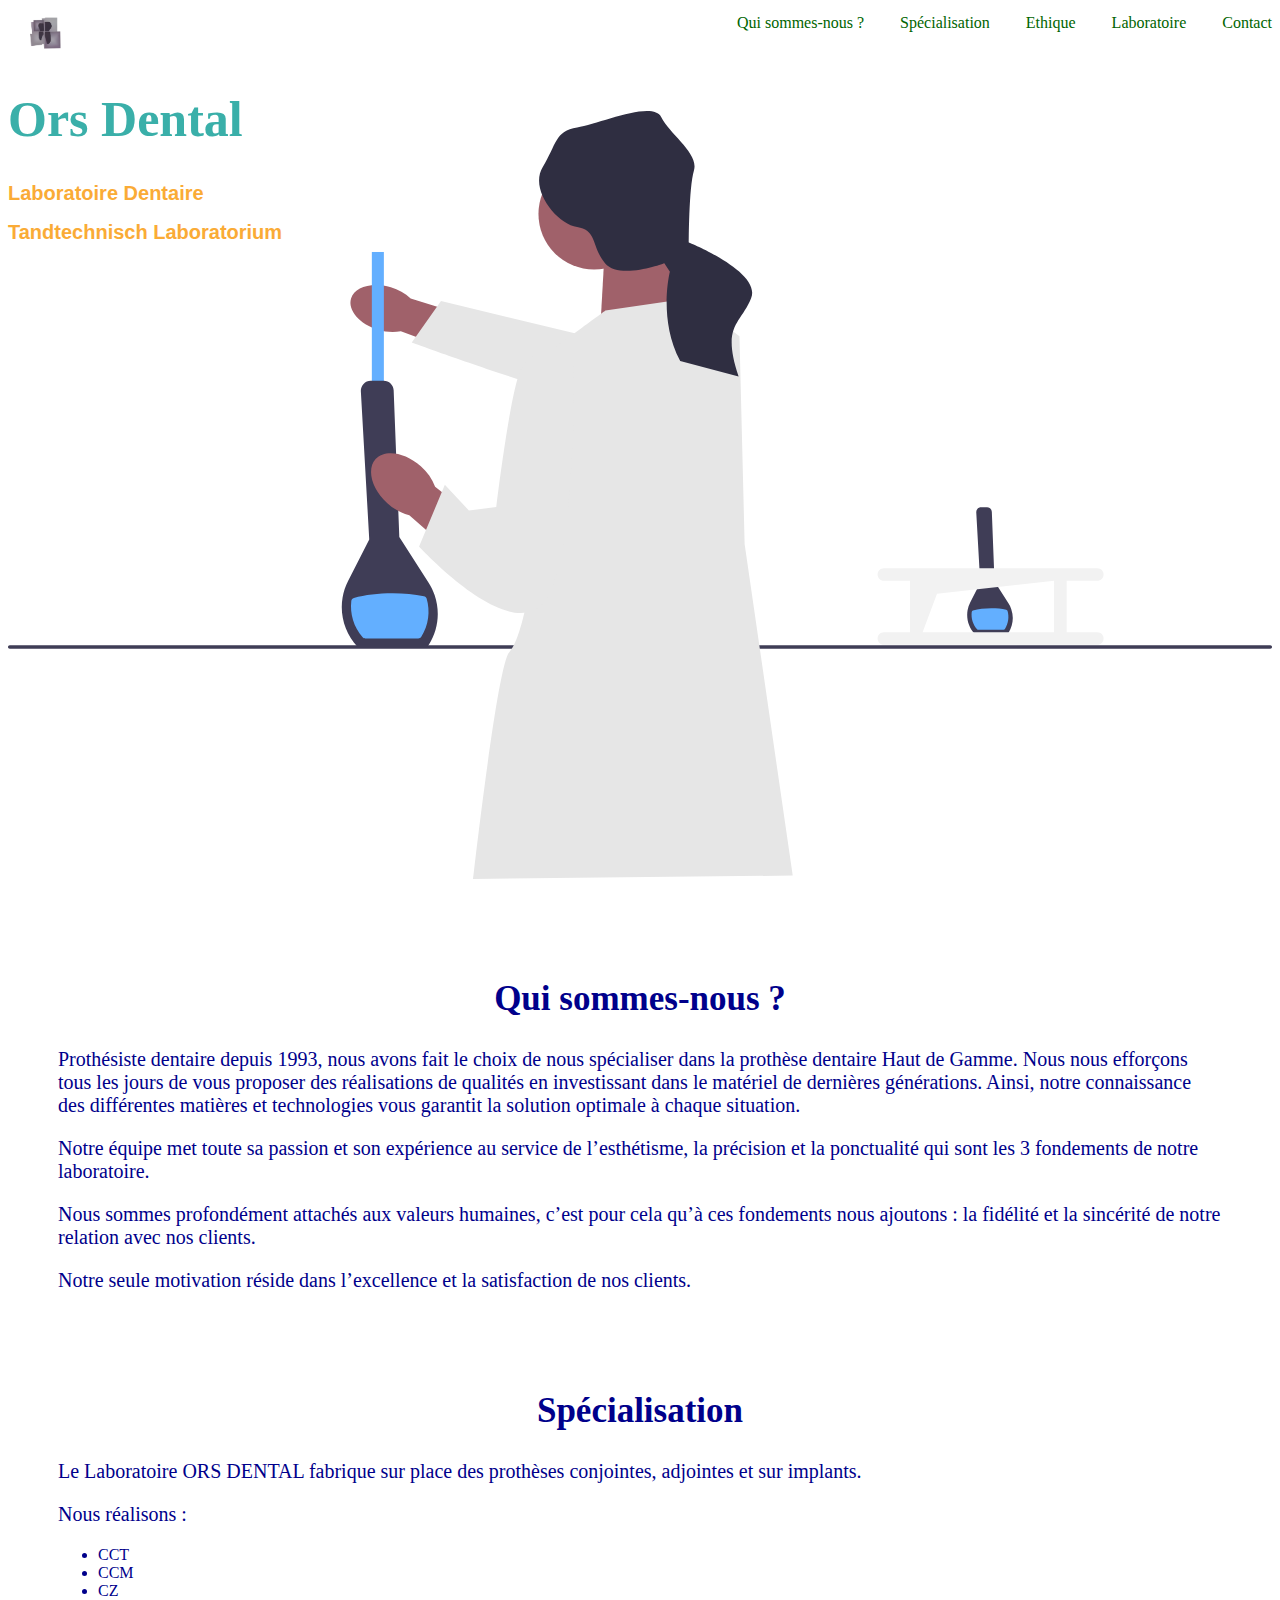
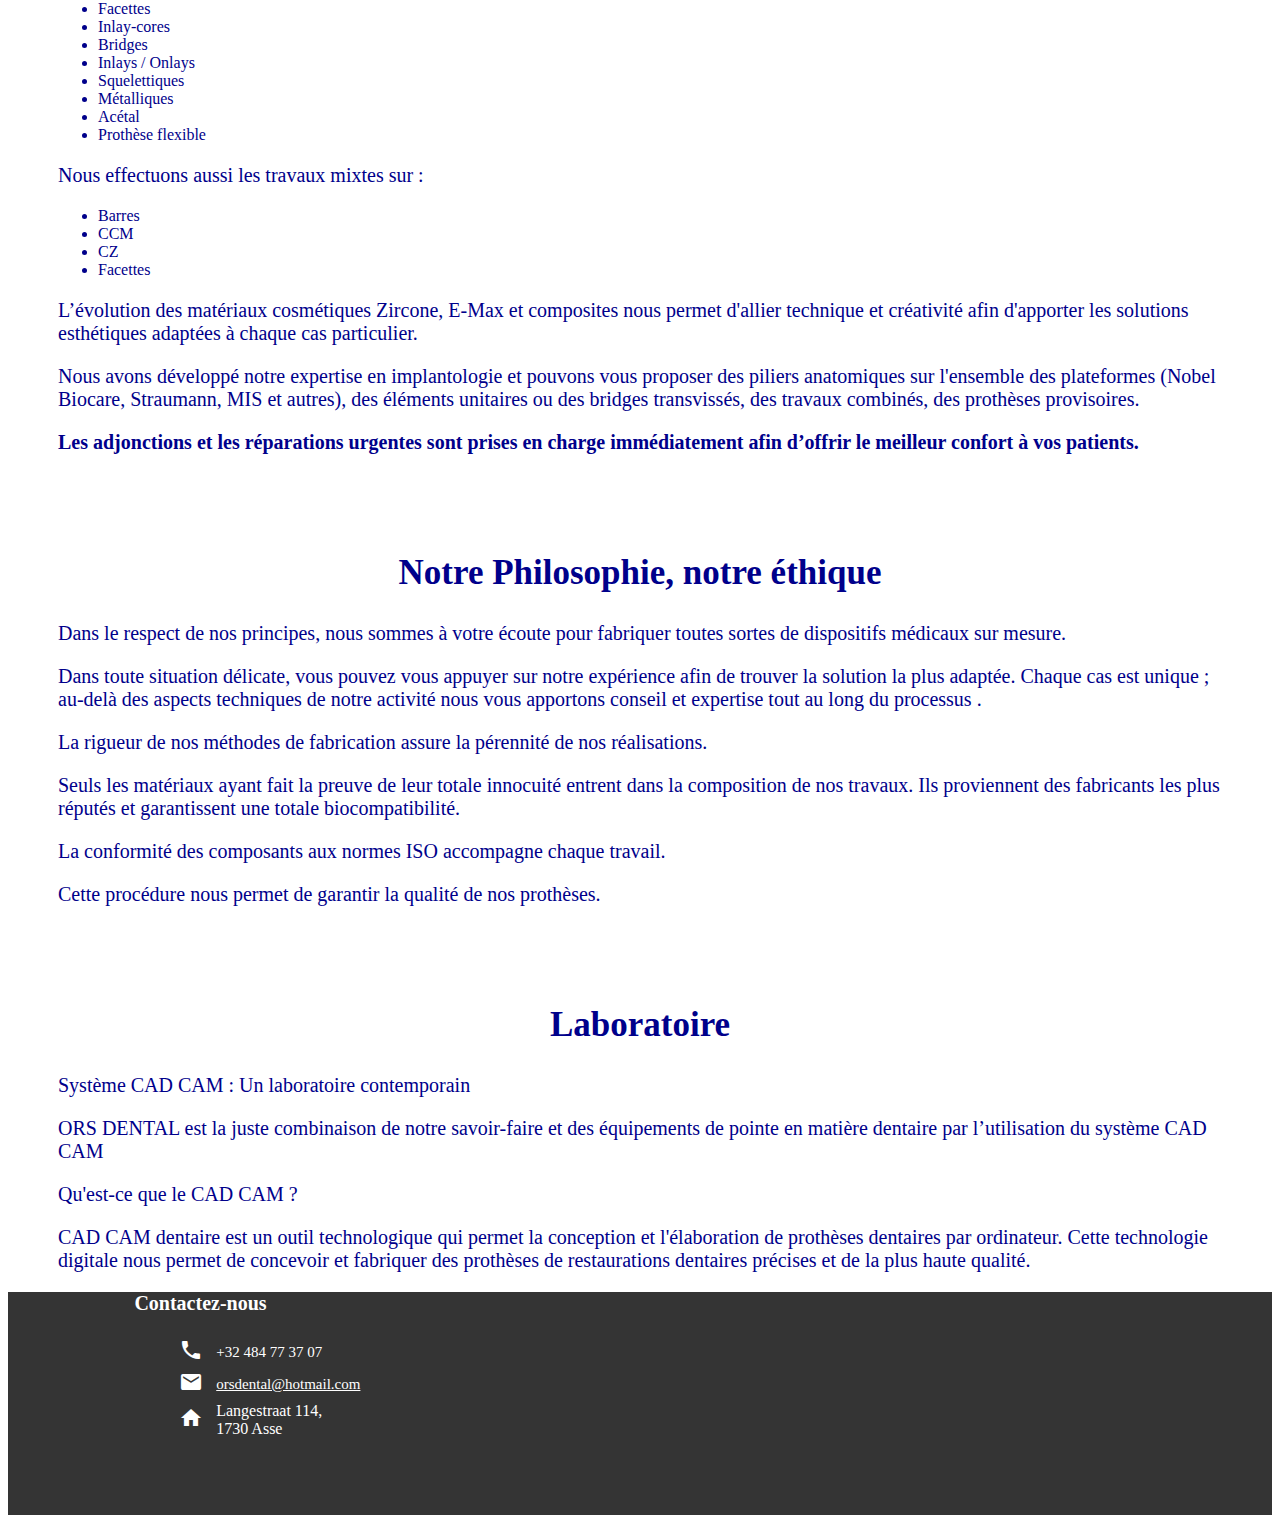
<file: index.html>
<!DOCTYPE html>
<html lang="fr">
  <head>
    <meta charset="UTF-8">
    <meta name="viewport" content="width=device-width, initial-scale=1.0">
    <title>Ors Dental</title>
    <link rel="stylesheet" href="style.css">
    <link href="https://fonts.cdnfonts.com/css/timeburner" rel="stylesheet">
    <link rel="stylesheet" href="https://fonts.googleapis.com/icon?family=Material+Icons">
    <link href="https://fonts.cdnfonts.com/css/nexa-bold" rel="stylesheet">
    <link rel="icon" href="images/image8.png">

    <style>
      @import url('https://fonts.cdnfonts.com/css/timeburner');
      @import url('https://fonts.cdnfonts.com/css/nexa-bold');
    </style>
  </head>
  <body onload="charge()">
    <script>      
      function charge(){
        var w = window.innerWidth;
        if( w < 1200){
          var link = document.getElementById("link")
          link.href = '#cont2'
        }
      }

      function validate(){
        if(document.getElementById("toggle").checked){
          var divsToHide = document.getElementsByClassName("minimenu"); 
          for(var i = 0; i < divsToHide.length; i++){
              divsToHide[i].style.display = "none"; 
          }
          document.getElementById("toggle").checked = false;
        }
      }

      function checkbox(){
        var divsToHide = document.getElementsByClassName("minimenu"); 
        if(document.getElementById("toggle").checked){
          for(var i = 0; i < divsToHide.length; i++){
              divsToHide[i].style.display = "flex"; 
          }
        }else{
          for(var i = 0; i < divsToHide.length; i++){
              divsToHide[i].style.display = "none"; 
          }
        }
      }
    </script>
        <nav>
          <div class="menu">
              <a href="#"><img src="images/image8.png" alt="Your Logo" width="40px" height="40px" /></a>
              <label for="toggle">☰</label>
              <input type="checkbox" id="toggle" onclick="checkbox()" >
              <div class="minimenu">
                <a href="#intro" onclick="validate()">Qui sommes-nous ?</a>
                <a href="#specialisation" onclick="validate()">Spécialisation</a>
                <a href="#ethique" onclick="validate()">Ethique</a>
                <a href="#labo" onclick="validate()">Laboratoire</a>
                <a id="link" href="#cont" onclick="validate()">Contact</a>
              </div>
          </div>
        </nav>
        <div class="home"> 
          <!---<img  src="images/image5.svg" alt="Logo de MDN">-->
          <h1 style="font-family:TimeBurner;">Ors Dental</h1>
          <h2>Laboratoire Dentaire</h2>
          <h2>Tandtechnisch Laboratorium</h2>
        </div>
        <div  id="intro" class="intro">
          <h2>Qui sommes-nous ?</h2>
          <p>Prothésiste dentaire depuis 1993, nous avons fait le choix de nous spécialiser
            dans la prothèse dentaire Haut de Gamme.
            Nous nous efforçons tous les jours de vous proposer des réalisations de
            qualités en investissant dans le matériel de dernières générations.
            Ainsi, notre connaissance des différentes matières et technologies
            vous garantit la solution optimale à chaque situation.
          </p>
          <p>
            Notre équipe met toute sa passion et son expérience au service de l’esthétisme, la précision et la ponctualité qui sont les 3 fondements de notre laboratoire.
          </p>
          <p>
            Nous sommes profondément attachés aux valeurs humaines, c’est pour cela qu’à ces fondements nous ajoutons : la fidélité et la sincérité de notre relation avec nos clients.
          </p>
          <p>
            Notre seule motivation réside dans l’excellence et la satisfaction de nos clients.
          </p>
        </div>
        <div id="specialisation" class="specialization">
          <h2>Spécialisation</h2>
          <p>Le Laboratoire ORS DENTAL fabrique sur place des prothèses conjointes, adjointes et sur
            implants.</p>
          <p>Nous réalisons :</p>
          <ul>
            <li>CCT</li>
            <li>CCM</li>
            <li>CZ</li>
            <li>Facettes</li>
            <li>Inlay-cores</li>
            <li>Bridges</li>
            <li>Inlays / Onlays</li>
            <li>Squelettiques</li>
            <li>Métalliques</li>
            <li>Acétal</li>
            <li>Prothèse flexible</li>
          </ul> 
          <p>Nous effectuons aussi les travaux mixtes sur :</p>
          <ul>
            <li>Barres</li>
            <li>CCM</li>
            <li>CZ</li>
            <li>Facettes</li>
          </ul> 
          <p>L’évolution des matériaux cosmétiques Zircone, E-Max et composites nous permet d'allier
            technique et créativité afin d'apporter les solutions esthétiques adaptées à chaque cas
            particulier. </p>
          <p>Nous avons développé notre expertise en implantologie et pouvons vous proposer des
            piliers anatomiques sur l'ensemble des plateformes (Nobel Biocare, Straumann, MIS et
            autres), des éléments unitaires ou des bridges transvissés, des travaux combinés, des
            prothèses provisoires.</p>
          <p class="adj">Les adjonctions et les réparations urgentes sont prises en charge immédiatement afin
            d’offrir le meilleur confort à vos patients.</p>
        </div>
        <div id="ethique" class="ethiques">
          <h2>Notre Philosophie, notre éthique</h2>
          <p>Dans le respect de nos principes, nous sommes à votre écoute pour fabriquer toutes
            sortes de dispositifs médicaux sur mesure.</p>
          <p>Dans toute situation délicate, vous pouvez vous appuyer sur notre expérience afin de
            trouver la solution la plus adaptée.
            Chaque cas est unique ; au-delà des aspects techniques de notre activité nous vous
            apportons conseil et expertise tout au long du processus .</p>
          <p>La rigueur de nos méthodes de fabrication assure la pérennité de nos réalisations. </p>
          <p>Seuls les matériaux ayant fait la preuve de leur totale innocuité entrent dans la
            composition de nos travaux. Ils proviennent des fabricants les plus réputés et
            garantissent une totale biocompatibilité.</p>
          <p>La conformité des composants aux normes ISO accompagne chaque travail.</p>
          <p>Cette procédure nous permet de garantir la qualité de nos prothèses.</p>
        </div>
        <div id="labo" class="laboratoire">
          <h2>Laboratoire</h2>
          <p>Système CAD CAM : Un laboratoire contemporain</p>
          <p>ORS DENTAL est la juste combinaison de notre savoir-faire et des équipements
            de pointe en matière dentaire par l’utilisation du système CAD CAM</p>
          <p>Qu'est-ce que le CAD CAM ?</p>
          <p>CAD CAM dentaire est un outil technologique qui permet la conception et
            l'élaboration de prothèses dentaires par ordinateur. Cette technologie digitale nous
            permet de concevoir et fabriquer des prothèses de restaurations dentaires précises
            et de la plus haute qualité.
          </p>
        </div>
        <div id="cont" class="contact">
          <h3>Contactez-nous</h3>
          <div class="contenu_contact">
            <div class="contact_table">
              <table>
                <tr>
                  <td><i class="material-icons">call</i></td>
                  <td><a><div>+32 484 77 37 07</div></a></td>
                </tr>
                <tr>
                  <td><i class="material-icons">mail</i></td>
                  <td><a href = "mailto: orsdental@hotmail.com"><div>orsdental@hotmail.com</div></a></td>
                </tr>
                <tr>
                  <td><i class="material-icons">home</i></td>
                  <td>Langestraat 114, 1730 Asse</td>
                </tr>
              </table>
            </div>
            <div class="contact_map">
              <iframe class="map" src="https://www.google.com/maps/embed?pb=!1m18!1m12!1m3!1d2516.0430205388066!2d4.244414715654455!3d50.90442007954048!2m3!1f0!2f0!3f0!3m2!1i1024!2i768!4f13.1!3m3!1m2!1s0x47c3c04336d1c1dd%3A0x8d561487fd8dcb69!2sLangestraat%20114%2C%201730%20Asse!5e0!3m2!1sfr!2sbe!4v1679315503728!5m2!1sfr!2sbe"  style="border:0;" allowfullscreen="" loading="lazy" referrerpolicy="no-referrer-when-downgrade"></iframe>
            </div>
          </div>
        </div>
        <div id="cont2" class="contact_react">
          <h3 style="font-size: 25px;">Contactez-nous</h3>
          <table class="contact_tab_react" >
            <tr>
              <td><i class="material-icons">call</i></td>
              <td><a><div>+32 484 77 37 07</div></a></td>
            </tr>
            <tr>
              <td><i class="material-icons">mail</i></td>
              <td><a href = "mailto: orsdental@hotmail.com"><div>orsdental@hotmail.com</div></a></td>
            </tr>
            <tr>
              <td><i class="material-icons">home</i></td>
              <td>Langestraat 114, 1730 Asse</td>
            </tr>
          </table>
          <iframe class="map" src="https://www.google.com/maps/embed?pb=!1m18!1m12!1m3!1d2516.0430205388066!2d4.244414715654455!3d50.90442007954048!2m3!1f0!2f0!3f0!3m2!1i1024!2i768!4f13.1!3m3!1m2!1s0x47c3c04336d1c1dd%3A0x8d561487fd8dcb69!2sLangestraat%20114%2C%201730%20Asse!5e0!3m2!1sfr!2sbe!4v1679315503728!5m2!1sfr!2sbe"  style="border:0; margin-top: 5%; margin-bottom: 5%;" allowfullscreen="" loading="lazy" referrerpolicy="no-referrer-when-downgrade"></iframe>
        </div>
  </body>
</html>
</file>
<file: style.css>
*{
  font-family: 'Times New Roman', Times, serif;
  /*background-color: rgb(255, 255, 240);*/
}

.menu{
  background-color: rgb(255, 255, 255);
  position: fixed;
  width: 100%;
  top: 0;
}

.menu img
{
  display: block;
  float : left;
}
 
.menu a
{
  background-color: rgb(255, 255, 255);
  color:darkgreen;
  display: inline-block;
  padding: 14px 16px;
  text-decoration: none;
  /*float : right;*/
}

.minimenu a:hover {
    background: #d1cfdc
}

.minimenu{
  float : right;
}

label, #toggle {
  display: none;
}

.home{
  margin-top: 10vh;
  width: 100%;
  height: 90vh;
  background-image: url("images/image5.svg");
  background-size: 100% 100%;
}

.home h1{
  font-family: 'TimeBurner', sans-serif;
  color : #3AAFA9;   
  font-size: 50px;                                           
}

.home h2{
  font-family: 'Nexa', sans-serif;                                               
  color : #FAAB36;   
  font-size: 20px;                                           
}

.intro{
  padding-top: 50px;
  padding-left: 50px;
  padding-right: 50px;
  /*height: 400px;*/
  color : darkblue;
  font-size: 20px;
}

.intro h2{
  font-size: 35px;
  text-align:center
}

.specialization{
  color : darkblue;
  padding-left: 50px;
  padding-right: 50px;
  padding-top: 50px;
}

.specialization h2{
  text-align:center;
  font-size: 35px;
}

.specialization p{
  font-size: 20px;
}

.ethiques{
  color : darkblue;
  padding-left: 50px;
  padding-right: 50px;
  padding-top: 50px;
}

.ethiques h2{
  text-align:center;
  font-size: 35px;
}

.ethiques p{
  font-size: 20px;
}

.laboratoire{
  color : darkblue;
  padding-left: 50px;
  padding-right: 50px;
  padding-top: 50px;
}

.laboratoire h2{
  text-align:center;
  font-size: 35px;
}

.laboratoire p{
  font-size: 20px;
}

/*rgb(169, 92, 104)*/

.contact{
  background-color: rgb(52, 52, 52);
  color : white;
  padding-bottom: 2%;

}

.contact h3{
  background-color: rgb(52, 52, 52);
  color : white;
  font-size: 20px;
  padding-left: 10%;
}

.contact a{
  background-color: rgb(52, 52, 52);
  color : white;
  font-size: 15px;
}

.material-icons{
  padding-right: 10px;
  background-color: rgb(52, 52, 52);
}

.contact table, tr, td{
  padding-left: 20%;
  background-color: rgb(52, 52, 52);
  border : none;
}

.adj{
  font-weight: bold;
}

.contenu_contact{
  display: flex;
}


.contact_map{
  width: 50%;
}

.contact_table{
  width: 50%;
}

.contact_react{
  display : none;
  
}


@media screen and (max-width: 1200px) {
  .menu{
    height: 70px;
    background-color: white;
  }

  .minimenu {
    display: none;
    flex-direction: column;
    background: white;
    align-items: left;
    justify-content: space-around;
    /*margin-top: 50px;*/
    width: 100%;
    float: left;
  }
 
  .minimenu a {
    width: 100%;
    background: white;
    align-items: center;
    justify-content: center;
  }

  label {
    display: flex;
    justify-content: center;
    align-items: center;
    margin: 0 auto;
    font-size: 40px;
    color: darkgreen;
    cursor: pointer;
    float: right;
    padding-right: 30px;
  }

  .contact{
    display : none;
  }

  .contact_react{
    display : block;
    color :rgb(255, 255, 255);
    background-color: rgb(52, 52, 52);
    align-items: center;
    text-align: center;
    visibility: visible;
  }

  table.contact_tab_react{
    margin-left: auto;
    margin-right : auto;
  }

  table a{
    background-color: rgb(52, 52, 52);
    color : white;
    font-size: 15px;
  }

  .material-icons{
    padding-right: 10px;
    background-color: rgb(52, 52, 52);
  }  
}
</file>
